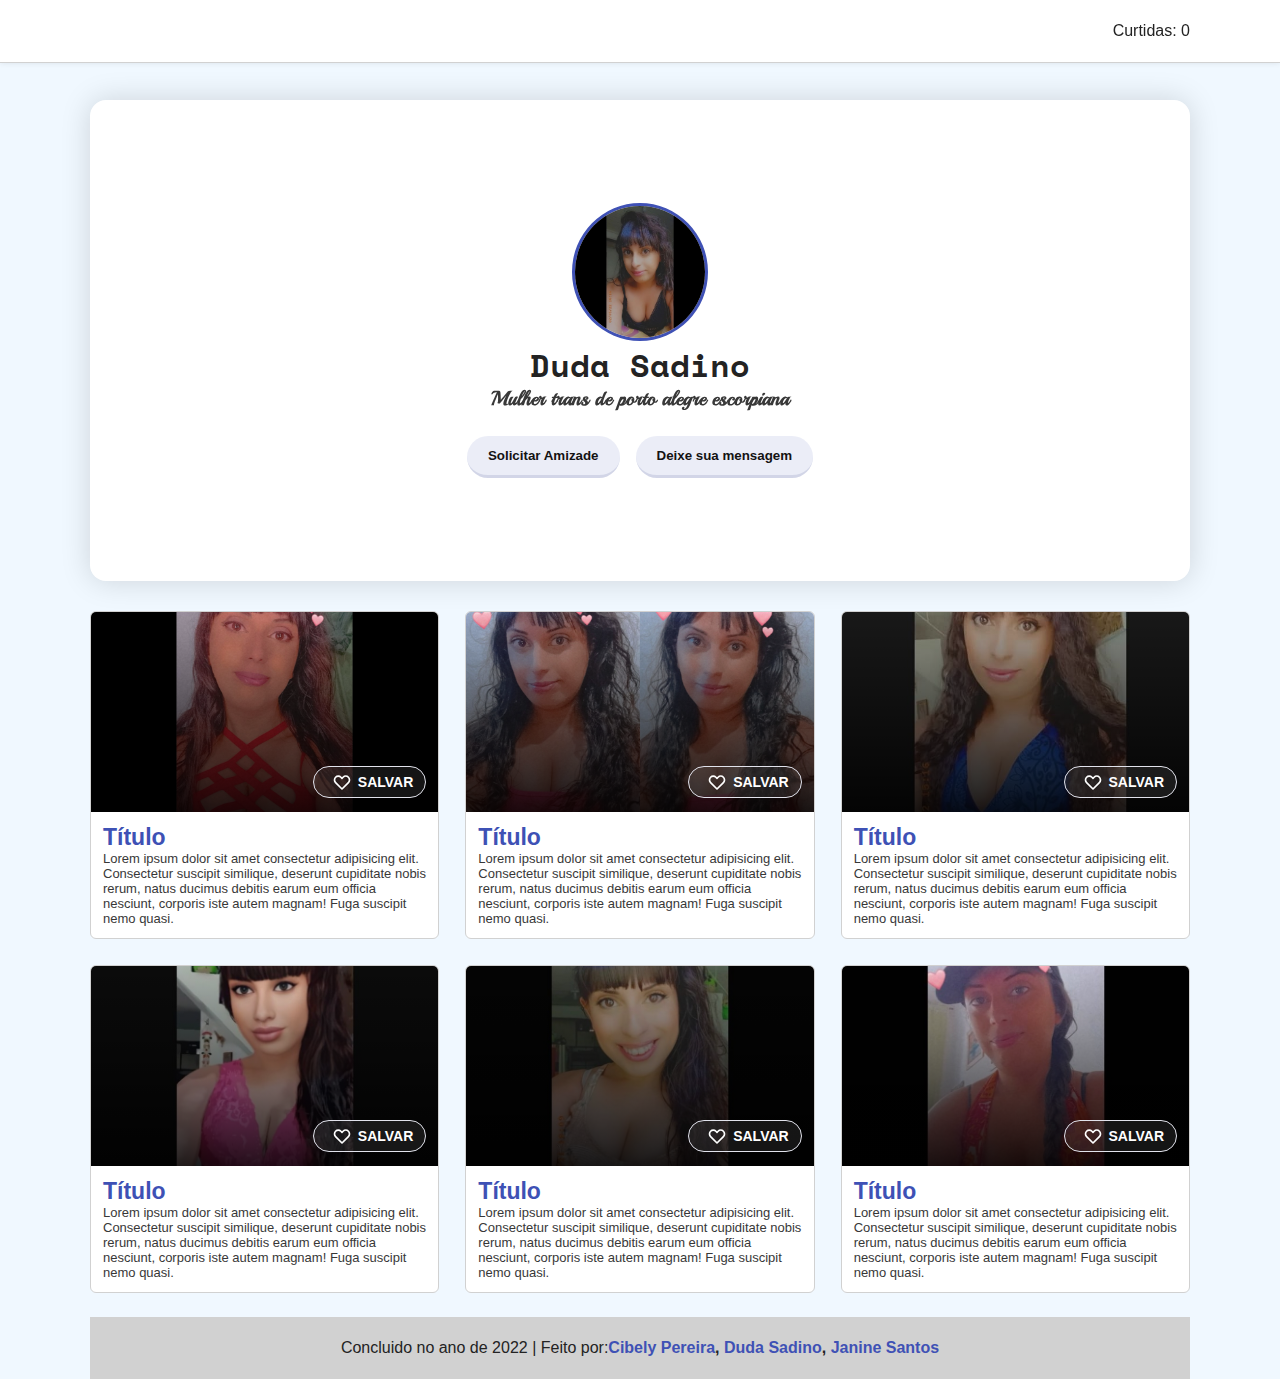
<file: index.html>
<!DOCTYPE html>
<html lang="en">

<meta charset="UTF-8">
<meta name="viewport" content="width=device-width, initial-scale=1.0">
<title>Duda Sadino Exercicio dia 29/03</title>
<meta name="description" content="Duda Sadino perfil exercicio front 29/03/22">


<!-- Google fonts -> https://fonts.google.com/ -> Só selecionar uma fonte e adicionar isto e falar no css que quer usar ela na tag body ou em qual você quiser -->
<link rel="preconnect" href="https://fonts.googleapis.com">
<link rel="preconnect" href="https://fonts.gstatic.com" crossorigin>
<link rel="preconnect" href="https://fonts.googleapis.com">
<link rel="preconnect" href="https://fonts.gstatic.com" crossorigin>

<link rel="stylesheet" href="Css/normalize.css">
<link rel="stylesheet" href="Css/utils.css">
<link rel="stylesheet" href="Css/style.css">

<script src="javascript/index.js"></script>

<body>

    <header class="header">
        <div class="header-inner">
            Curtidas: <span id="count">0</span>
        </div>
    </header>

    <section class="container">
        <section class="profile">
            <div class="picture">
                <img src="fotos/Screenshot_20220329-185128_Instagram.jpg" alt="Essa imagem não carregou"
                    title="Passei o mouse!">
            </div>
            <h1 class="name">
                Duda Sadino
            </h1>
            <div class="bio">
                <b style="font-size: 20px;">Mulher trans de porto alegre escorpiana</b>
            </div>
            <div class="actions gap-16">
                <button id="request-friendship" data-requested-friendship="false" class="button">
                    Solicitar Amizade
                </button class="button">
                <button id="write-message" class="button">
                    Deixe sua mensagem
                </button>
            </div>
        </section>

        <div id="message" class="message">
            Escreva aqui sua mensagem:
            <textarea name="" id="text" cols="30" rows="10" required></textarea>
            <button class="button" id="send-message">Enviar</button>
        </div>

        <section class="posts">
            <div class="post space-y-12">
                <div class="post-image">
                    <div class="post-image_overlay"></div>
                    <div class="post-save" data-save="false">
                        <svg xmlns="http://www.w3.org/2000/svg" class="h-6 w-6" fill="none" viewBox="0 0 24 24"
                            stroke="currentColor" stroke-width="2">
                            <path stroke-linecap="round" stroke-linejoin="round"
                                d="M4.318 6.318a4.5 4.5 0 000 6.364L12 20.364l7.682-7.682a4.5 4.5 0 00-6.364-6.364L12 7.636l-1.318-1.318a4.5 4.5 0 00-6.364 0z" />
                        </svg>
                        <span>Salvar</span>
                    </div>
                    <img src="fotos/1648217140999.jpg" alt="">
                </div>
                <div class="post-content">
                    <div class="post-title">
                        Título
                    </div>
                    <div class="post-description">
                        Lorem ipsum dolor sit amet consectetur adipisicing elit. Consectetur suscipit similique,
                        deserunt cupiditate
                        nobis rerum, natus ducimus debitis earum eum officia nesciunt, corporis iste autem magnam!
                        Fuga
                        suscipit
                        nemo quasi.
                    </div>
                </div>
            </div>
            <div class="post space-y-12">
                <div class="post-image">
                    <div class="post-image_overlay"></div>
                    <div class="post-save" data-save="false">
                        <svg xmlns="http://www.w3.org/2000/svg" class="h-6 w-6" fill="none" viewBox="0 0 24 24"
                            stroke="currentColor" stroke-width="2">
                            <path stroke-linecap="round" stroke-linejoin="round"
                                d="M4.318 6.318a4.5 4.5 0 000 6.364L12 20.364l7.682-7.682a4.5 4.5 0 00-6.364-6.364L12 7.636l-1.318-1.318a4.5 4.5 0 00-6.364 0z" />
                        </svg>
                        <span>Salvar</span>
                    </div>
                    <img src="fotos/IMG_20220304_233526_856.jpg" alt="">
                </div>
                <div class="post-content">

                    <div class="post-title">
                        Título
                    </div>
                    <div class="post-description">
                        Lorem ipsum dolor sit amet consectetur adipisicing elit. Consectetur suscipit similique,
                        deserunt cupiditate
                        nobis rerum, natus ducimus debitis earum eum officia nesciunt, corporis iste autem magnam!
                        Fuga
                        suscipit
                        nemo
                        quasi.
                    </div>
                </div>
            </div>
            <div class="post space-y-12">
                <div class="post-image">
                    <div class="post-image_overlay"></div>
                    <div class="post-save" data-save="false">
                        <svg xmlns="http://www.w3.org/2000/svg" class="h-6 w-6" fill="none" viewBox="0 0 24 24"
                            stroke="currentColor" stroke-width="2">
                            <path stroke-linecap="round" stroke-linejoin="round"
                                d="M4.318 6.318a4.5 4.5 0 000 6.364L12 20.364l7.682-7.682a4.5 4.5 0 00-6.364-6.364L12 7.636l-1.318-1.318a4.5 4.5 0 00-6.364 0z" />
                        </svg>
                        <span>Salvar</span>
                    </div>
                    <img src="fotos/IMG_20220320_154059_039.jpg" alt="">
                </div>
                <div class="post-content">

                    <div class="post-title">
                        Título
                    </div>
                    <div class="post-description">
                        Lorem ipsum dolor sit amet consectetur adipisicing elit. Consectetur suscipit similique,
                        deserunt cupiditate
                        nobis rerum, natus ducimus debitis earum eum officia nesciunt, corporis iste autem magnam!
                        Fuga
                        suscipit
                        nemo
                        quasi.
                    </div>
                </div>
            </div>
            <div class="post space-y-12">
                <div class="post-image">
                    <div class="post-image_overlay"></div>
                    <div class="post-save" data-save="false">
                        <svg xmlns="http://www.w3.org/2000/svg" class="h-6 w-6" fill="none" viewBox="0 0 24 24"
                            stroke="currentColor" stroke-width="2">
                            <path stroke-linecap="round" stroke-linejoin="round"
                                d="M4.318 6.318a4.5 4.5 0 000 6.364L12 20.364l7.682-7.682a4.5 4.5 0 00-6.364-6.364L12 7.636l-1.318-1.318a4.5 4.5 0 00-6.364 0z" />
                        </svg>
                        <span>Salvar</span>
                    </div>
                    <img src="fotos/Screenshot_20220329-185305_Instagram.jpg" alt="">
                </div>
                <div class="post-content">

                    <div class="post-title">
                        Título
                    </div>
                    <div class="post-description">
                        Lorem ipsum dolor sit amet consectetur adipisicing elit. Consectetur suscipit similique,
                        deserunt cupiditate
                        nobis rerum, natus ducimus debitis earum eum officia nesciunt, corporis iste autem magnam!
                        Fuga
                        suscipit
                        nemo
                        quasi.
                    </div>
                </div>
            </div>
            <div class="post space-y-12">
                <div class="post-image">
                    <div class="post-image_overlay"></div>
                    <div class="post-save" data-save="false">
                        <svg xmlns="http://www.w3.org/2000/svg" class="h-6 w-6" fill="none" viewBox="0 0 24 24"
                            stroke="currentColor" stroke-width="2">
                            <path stroke-linecap="round" stroke-linejoin="round"
                                d="M4.318 6.318a4.5 4.5 0 000 6.364L12 20.364l7.682-7.682a4.5 4.5 0 00-6.364-6.364L12 7.636l-1.318-1.318a4.5 4.5 0 00-6.364 0z" />
                        </svg>
                        <span>Salvar</span>
                    </div>
                    <img src="fotos/Screenshot_20220329-185240_Instagram.jpg" alt="">
                </div>
                <div class="post-content">

                    <div class="post-title">
                        Título
                    </div>
                    <div class="post-description">
                        Lorem ipsum dolor sit amet consectetur adipisicing elit. Consectetur suscipit similique,
                        deserunt cupiditate
                        nobis rerum, natus ducimus debitis earum eum officia nesciunt, corporis iste autem magnam!
                        Fuga
                        suscipit
                        nemo
                        quasi.
                    </div>
                </div>
            </div>
            <div class="post space-y-12">
                <div class="post-image">
                    <div class="post-image_overlay"></div>
                    <div class="post-save" data-save="false">
                        <svg xmlns="http://www.w3.org/2000/svg" class="h-6 w-6" fill="none" viewBox="0 0 24 24"
                            stroke="currentColor" stroke-width="2">
                            <path stroke-linecap="round" stroke-linejoin="round"
                                d="M4.318 6.318a4.5 4.5 0 000 6.364L12 20.364l7.682-7.682a4.5 4.5 0 00-6.364-6.364L12 7.636l-1.318-1.318a4.5 4.5 0 00-6.364 0z" />
                        </svg>
                        <span>Salvar</span>
                    </div>
                    <img src="fotos/Screenshot_20220329-185217_Instagram.jpg" alt="">
                </div>
                <div class="post-content">

                    <div class="post-title">
                        Título
                    </div>
                    <div class="post-description">
                        Lorem ipsum dolor sit amet consectetur adipisicing elit. Consectetur suscipit similique,
                        deserunt cupiditate
                        nobis rerum, natus ducimus debitis earum eum officia nesciunt, corporis iste autem magnam!
                        Fuga
                        suscipit
                        nemo
                        quasi.
                    </div>
                </div>
            </div>
        </section>

    </section>

    <footer class="footer">Concluido no ano de 2022 | Feito por:<strong>
            <a href="https://www.linkedin.com/in/cibely-pereira-583517211/" target="_blank"> Cibely Pereira</a>,
            <a href="https://www.linkedin.com/in/eduardaanchieta/" target="_blank"> Duda Sadino</a>,
            <a href="https://www.linkedin.com/in/janineluiz/" target="_blank"> Janine Santos </a></strong>

    </footer>
</body>

</html>
</file>
<file: Css/utils.css>
.space-y-12 > * + * {
   margin-top: 12px;
}

.space-x-12 > * + * {
   margin-right: 12px;
}

.gap-16 {
    gap: 16px;
}
</file>
<file: Css/style.css>
@import url('https://fonts.googleapis.com/css2?family=Acme&family=Anton&family=Bebas+Neue&family=Carter+One&family=Comfortaa:wght@700&family=Courgette&family=Francois+One&family=Fredoka+One&family=Gloria+Hallelujah&family=Indie+Flower&family=Lobster+Two:ital@1&family=Martel:wght@700&family=Meow+Script&family=Oleo+Script:wght@700&family=Orelega+One&family=Playball&family=Poiret+One&family=Seaweed+Script&display=swap');
@import url('https://fonts.googleapis.com/css2?family=Acme&family=Anton&family=Bebas+Neue&family=Carter+One&family=Comfortaa:wght@700&family=Courgette&family=Francois+One&family=Fredoka+One&family=Gloria+Hallelujah&family=Indie+Flower&family=Lobster+Two:ital@1&family=Martel:wght@700&family=Meow+Script&family=Oleo+Script:wght@700&family=Orelega+One&family=Playball&family=Poiret+One&family=Seaweed+Script&family=Space+Mono:ital@1&display=swap');

body {
    font-family: 'Open Sans', sans-serif;
    color: #232323;
    background: aliceblue;
}


/*  MOBILE */
@media (max-width: 600px) {
    header>* {
        /* width: auto; */
    }
}

.header {
    margin: auto;
    background-color: white;
    border-bottom: 1px solid #d1d1d1;
    box-shadow: 0 0 6px #00000017;
    position: fixed;
    width: 100%;
}

.footer a {
    text-decoration: none;
    color: #3f51b5;


}

.footer {
    background: #d1d1d1;
    text-align: center;
    justify-content: center;
    display: flex;
}

.header-inner,
.footer {
    max-width: 1100px;
    margin: auto;
    text-align: right;
    padding: 22px 0px;
}

/*  MOBILE */
@media (max-width: 1200px) {
    .header-inner {
        padding: 22px 30px;
    }
}

.container {
    max-width: 1100px;
    margin: auto;
    padding: 100px 24px 24px;
}

.profile {
    margin-bottom: 30px;
    text-align: center;
    border: px solid #d1d1d1;
    padding: 103px;
    border-radius: 16px;
    box-shadow: 0px 0px 30px rgb(0 0 0 / 15%);
    display: flex;
    flex-direction: column;
    align-items: center;
    background: white;
    /* justify-content: space-between; */
}

.picture {
    width: 130px;
    height: 132px;
    background-color: black;
    margin: auto;
    border-radius: 100%;
    overflow: hidden;
    border: 3px solid #3f51b5;
}

.picture img {
    background-color: #9e9e9e;
    width: 100%;
    height: 100%;
    object-fit: cover;
}

.name {
    font-weight: 900;
    font-family: 'Space Mono';
}

.bio {
    font-size: 16px;
    line-height: 1.3em;
    opacity: 0.9;
    font-family: 'Playball';
}


.actions {
    display: flex;
    flex-direction: row;
    margin: 25px auto 0 auto;
    justify-content: center;
    height: px;
}

/*  MOBILE */
@media (max-width: 600px) {
    .actions {
        flex-direction: column;
        width: 100%;
        gap: 10px;
    }
}

.button {
    border-color: #29377e21;
    background-color: #3f51b51a;
    padding: 12px 21px;
    border-radius: 32px;
    cursor: pointer;
    font-weight: 600;
    width: max-content;
    border-width: 0 0 3px 0;
    border-style: solid;
    color: #141313;
}

.button:hover {
    /* background-color: #3243a0;
    color: #ffffff;
    border-color: #22307a;
    border-width: 0 0 3px 0; */
}


.button--active {
    background-color: rgb(51, 202, 96);
    border-color: rgb(118, 235, 118);
}


/*  MOBILE */
@media (max-width: 600px) {
    .button {}
}

.content {
    margin-top: 0px;
    display: inline-block;
}

.message {
    /* width: 100%; */
    height: 250px;
    background: white;
    border: 1px solid #d1d1d1;
    margin-bottom: 24px;
    padding: 16px;
    border-radius: 18px;
    display: none;
}

.message button {
    padding: 15px;
    margin: 15px;
}

.message textarea {
    width: 100%;
    border: 0;
    background: transparent;
    /* padding: 18px; */
    margin-top: 6px;
    /* display: inline-block; */
    background: #f1f1f1;
}

.posts {
    display: grid;
    grid-template-columns: repeat(3, minmax(0, 1fr));
    gap: 26px;
}

/*  MOBILE */
@media (max-width: 600px) {
    .posts {
        grid-template-columns: repeat(1, minmax(0, 1fr));
    }
}

.post {
    border: 1px solid #d1d1d1;
    overflow: hidden;
    border-radius: 6px;
    cursor: pointer;
    transition: 200ms all;
    background: white;
}

.post-content {
    padding: 0 12px 12px;
    /* margin-top: 6px; */
}

.post:hover {
    box-shadow: 0 0 6px #00000036;
    transform: scale(1.05);
    background: #eaedff;
    border: 3px solid #c6cce7;
    margin-top: -3px;
    margin-left: -3px;
}

.post-image {
    height: 200px;
    overflow: hidden;
    position: relative;
}

.post-image img {
    width: 100%;
    height: 100%;
    object-fit: cover;
}

.post-title {
    font-weight: 800;
    /* padding: 0 12px; */
    color: #3e51b5;
    font-size: 23px;
}

.post-description {
    font-size: 13px;
    opacity: 0.9;
}

.post-save {
    display: flex;
    align-items: center;
    border: 1px solid #e1e2eb;
    width: max-content;
    padding: 5px 12px;
    border-radius: 24px;
    background-color: #e6e7ed17;
    color: white;
    float: right;
    margin: 0 0 6px;
    position: absolute;
    bottom: 8px;
    right: 12px;
}

.post-save span {
    font-weight: 600;
    text-transform: uppercase;
    font-size: 14px;
}

.post-save svg {
    width: 20px;
    height: 20px;
    margin: 0 6px;
}

.post-image_overlay {
    width: 100%;
    height: 100%;
    position: absolute;
    background: linear-gradient(0deg, #000000d6, transparent);
}

.post-save:hover {
    background: #5161b5;
}
</file>
